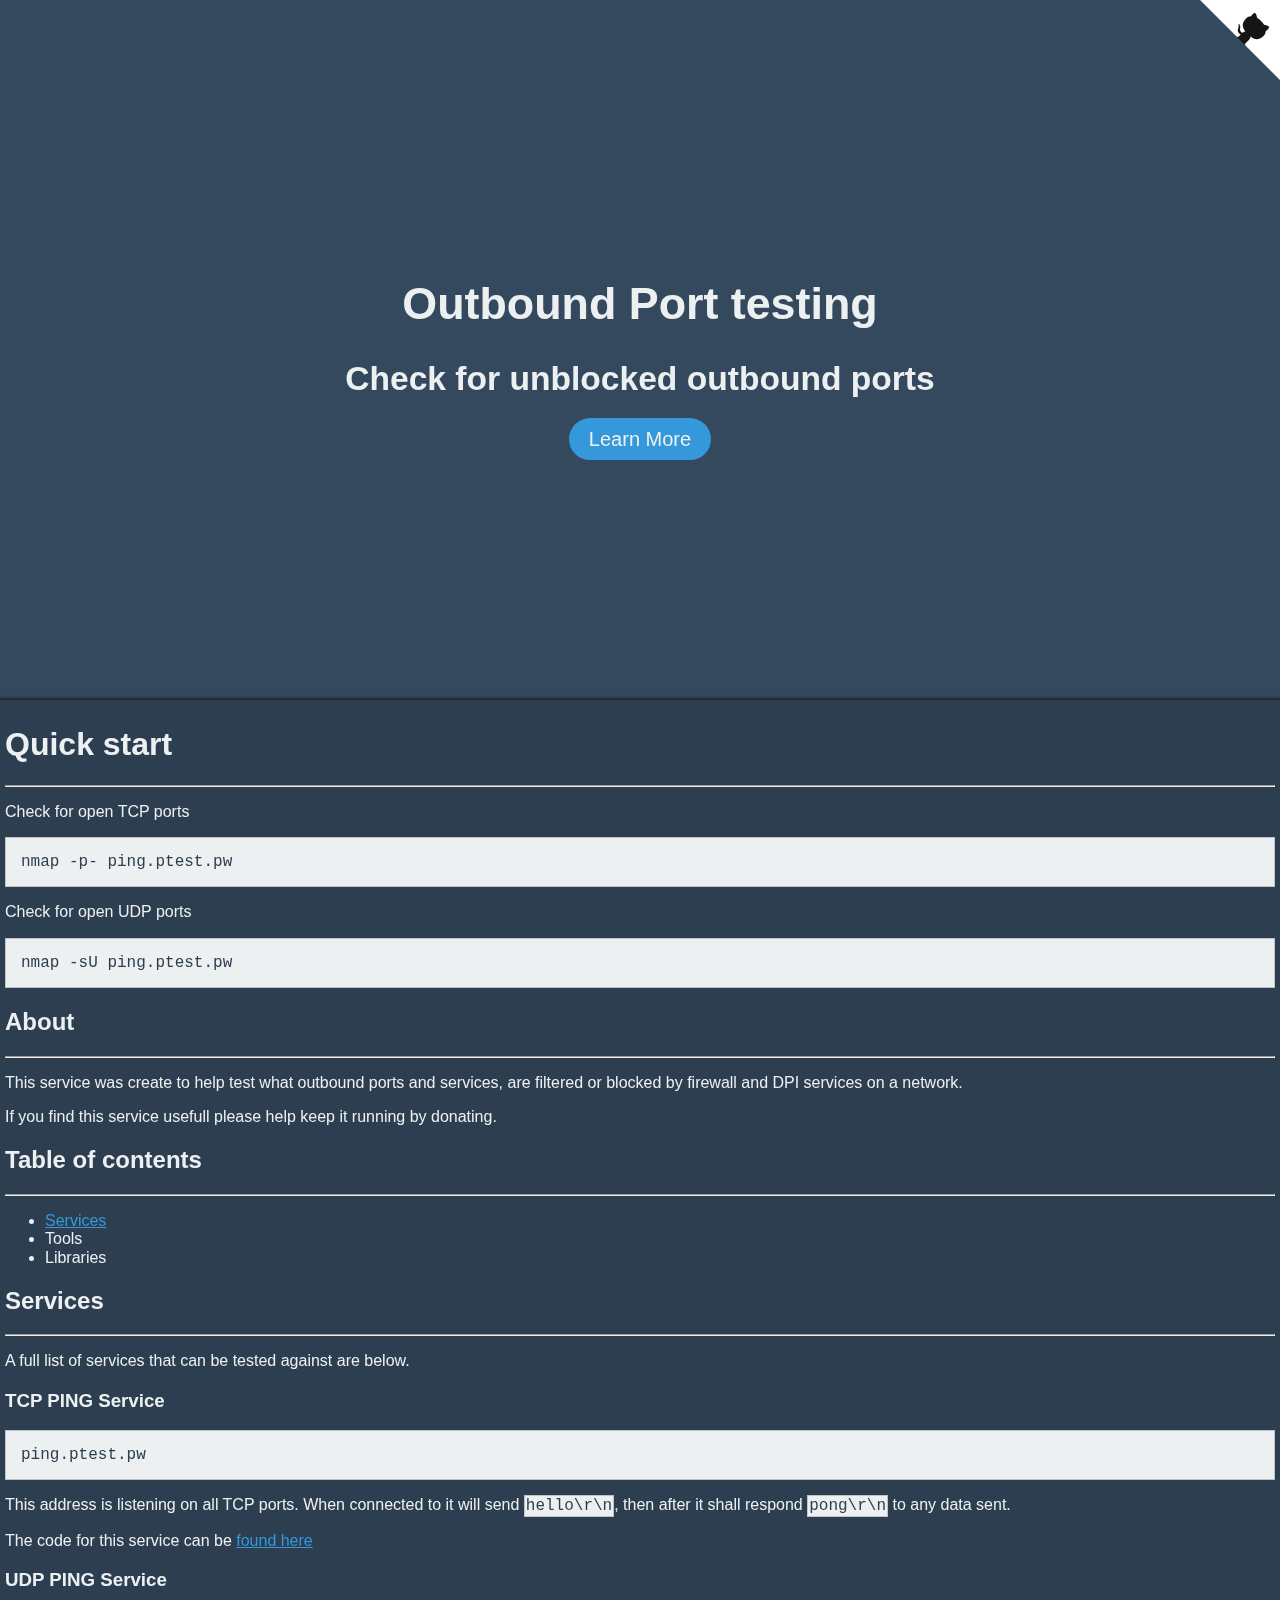
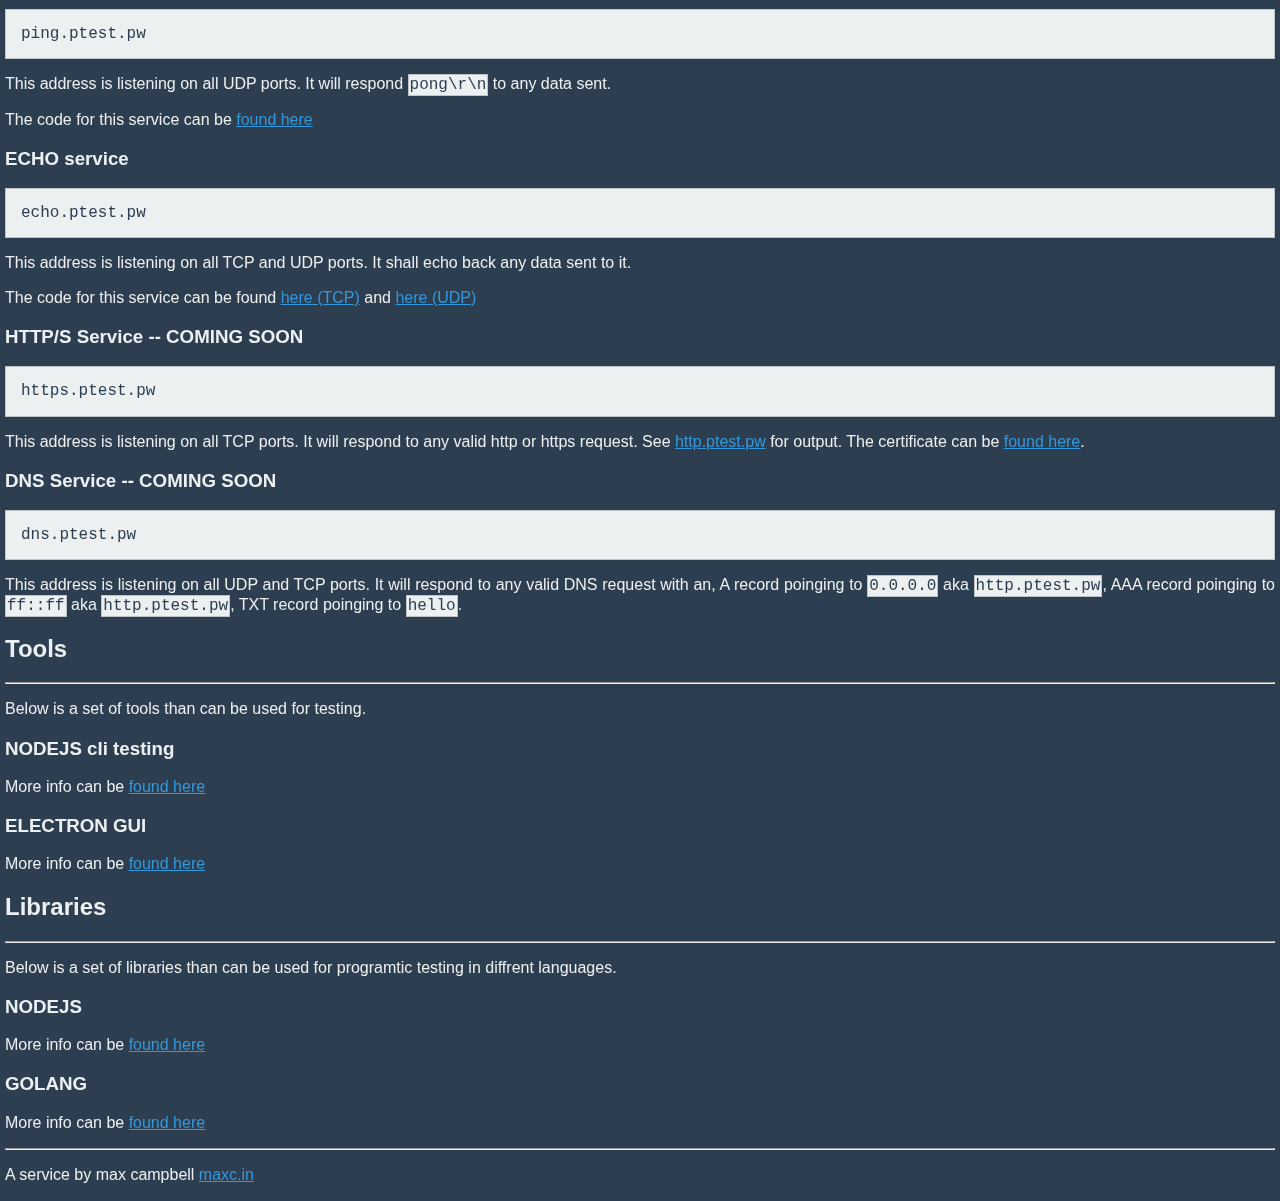
<file: index.html>
<!DOCTYPE html>
<html>
    <head>
        <meta charset="UTF-8">
        <link rel="stylesheet" type="text/css" href="normalize.css">        
        <link rel="stylesheet" type="text/css" href="index.css">
        <meta name="viewport" content="width=device-width, initial-scale=1">
        <meta name="description" content="This service was create to help test what outbound ports and services, are filtered or blocked by firewall and DPI services on a network.">
        <meta name="keywords" content="UDP,TCP,outbound,port,tester,testing">
        <meta name="author" content="Max Campbell">
        <title>Outbound Port testing</title>
    </head>
    <body>
        <a href="https://github.com/0m-ax/port-tester" class="github-corner" aria-label="View source on Github"><svg width="80" height="80" viewBox="0 0 250 250" style="fill:#fff; color:#151513; position: fixed; top: 0; border: 0; right: 0; z-index:-5;" aria-hidden="true"><path d="M0,0 L115,115 L130,115 L142,142 L250,250 L250,0 Z"></path><path d="M128.3,109.0 C113.8,99.7 119.0,89.6 119.0,89.6 C122.0,82.7 120.5,78.6 120.5,78.6 C119.2,72.0 123.4,76.3 123.4,76.3 C127.3,80.9 125.5,87.3 125.5,87.3 C122.9,97.6 130.6,101.9 134.4,103.2" fill="currentColor" style="transform-origin: 130px 106px;" class="octo-arm"></path><path d="M115.0,115.0 C114.9,115.1 118.7,116.5 119.8,115.4 L133.7,101.6 C136.9,99.2 139.9,98.4 142.2,98.6 C133.8,88.0 127.5,74.4 143.8,58.0 C148.5,53.4 154.0,51.2 159.7,51.0 C160.3,49.4 163.2,43.6 171.4,40.1 C171.4,40.1 176.1,42.5 178.8,56.2 C183.1,58.6 187.2,61.8 190.9,65.4 C194.5,69.0 197.7,73.2 200.1,77.6 C213.8,80.2 216.3,84.9 216.3,84.9 C212.7,93.1 206.9,96.0 205.4,96.6 C205.1,102.4 203.0,107.8 198.3,112.5 C181.9,128.9 168.3,122.5 157.7,114.1 C157.9,116.9 156.7,120.9 152.7,124.9 L141.0,136.5 C139.8,137.7 141.6,141.9 141.8,141.8 Z" fill="currentColor" class="octo-body"></path></svg></a><style>.github-corner:hover .octo-arm{animation:octocat-wave 560ms ease-in-out}@keyframes octocat-wave{0%,100%{transform:rotate(0)}20%,60%{transform:rotate(-25deg)}40%,80%{transform:rotate(10deg)}}@media (max-width:500px){.github-corner:hover .octo-arm{animation:none}.github-corner .octo-arm{animation:octocat-wave 560ms ease-in-out}}</style>
        <div class="header">
            <div class="text">
                <h1>Outbound Port testing</h1>
                <h2>Check for unblocked outbound ports</h2>
                <a class="btn slow" href="#main">Learn More</a>
            </div>
        </div>
        <div class="content" id="main">
            <div class="hold">
            <h1>Quick start</h1>
            <hr>
            <p>
            Check for open TCP ports
            </p>
            <pre>nmap -p- ping.ptest.pw</pre>
            <p>
            Check for open UDP ports
            </p>
            <pre>nmap -sU ping.ptest.pw</pre>
            <h2>About</h2>
            <hr>
            <p>
                This service was create to help test what outbound ports and services, are filtered or blocked by firewall and DPI services on a network.
            </p>
            <p>
            If you find this service usefull please help keep it running by donating.
                <script async="async" src="https://www.paypalobjects.com/js/external/paypal-button.min.js?merchant=MQ3V7MFGHWQ5L" 
                    data-button="donate" 
                    data-name="Port testing" 
                    data-quantity="1" 
                    data-amount="" 
                    data-currency="GBP" 
                    data-shipping="" 
                    data-tax=""
                ></script>
                </p>
            <h2>Table of contents</h2>
            <hr>
            <p>
                <ul>
                    <li><a href="#services">Services</a></li>
                    <li>Tools</li>
                    <li>Libraries</li>
                </ul>
            </p>
            <p>
            <h2 id="services">Services</h2>
            <hr>
            <p> A full list of services that can be tested against are below. </p>
            <h3>TCP PING Service</h3>
            <pre>ping.ptest.pw</pre>
            <p>
                This address is listening on all TCP ports. When connected to it will send <code>hello\r\n</code>, then after it shall respond <code>pong\r\n</code> to any data sent.
            </p>
           <p>
                The code for this service can be <a href="https://github.com/0m-ax/port-tester-ping-tcp">found here</a>
            </p>
            <h3>UDP PING Service</h3>
            <pre>ping.ptest.pw</pre>
            <p>
                This address is listening on all UDP ports. It will respond <code>pong\r\n</code> to any data sent.
            </p>
            <p>
                The code for this service can be <a href="https://github.com/0m-ax/port-tester-ping-udp">found here</a>
            </p>
            <h3>ECHO service</h3>
            <pre>echo.ptest.pw</pre>
            <p>
                This address is listening on all TCP and UDP ports. It shall echo back any data sent to it.
            </p>
           <p>
                The code for this service can be found <a href="https://github.com/0m-ax/port-tester-echo-tcp">here (TCP)</a> and <a href="https://github.com/0m-ax/port-tester-echo-udp">here (UDP)</a>
            </p>

            <h3>HTTP/S Service -- COMING SOON</h3>
            <pre>https.ptest.pw</pre>
            <p>
                This address is listening on all TCP ports. It will respond to any valid http or https request. See <a href="https://http.ptest.pw">http.ptest.pw</a> for output. The certificate can be <a href="#cert">found here</a>. 
            </p>
            <h3>DNS Service -- COMING SOON</h3>
            <pre>dns.ptest.pw</pre>
            <p>
                This address is listening on all UDP and TCP ports. It will respond to any valid DNS request with an, A record poinging to <code>0.0.0.0</code> aka <code>http.ptest.pw</code>, AAA record poinging to <code>ff::ff</code> aka <code>http.ptest.pw</code>, TXT record poinging to <code>hello</code>.
            </p>
            <h2>Tools</h2>
            <hr>
            <p>Below is a set of tools than can be used for testing.</p>
            <h3>NODEJS cli testing</h3>
            <p>More info can be <a href="#comingSoon">found here</a></h3>
            <h3>ELECTRON GUI</h3>
            <p>More info can be <a href="#comingSoon">found here</a></h3>
            <h2>Libraries</h2>
            <hr>
            <p>Below is a set of libraries than can be used for programtic testing in diffrent languages.</p>
            <h3>NODEJS</h3>
            <p>More info can be <a href="#comingSoon">found here</a></h3>
            <h3>GOLANG</h3>
            <p>More info can be <a href="#comingSoon">found here</a></h3>
            <hr>
            <p>
                A service by max campbell <a href="http://maxc.in">maxc.in</a>
            </p>
            </div>
        </div>
        <script src="https://ajax.googleapis.com/ajax/libs/jquery/3.1.1/jquery.min.js"></script>
        <script>
            $(document).on('click', '.slow', function(event){
                event.preventDefault();

                $('html, body').animate({
                    scrollTop: $( $.attr(this, 'href') ).offset().top
                }, 500);
            });
        </script>
    </body>
</html>
</file>
<file: index.css>
.header{
    font-size: 1.4em;
    height: 700px;
    background-color: #34495e;
    position: fixed;
    width: 100%;
    top:0px;
    z-index:-10;
    will-change: transform;
}
.text{
    width: 100%;
    text-align: center;
    margin: auto;
    text-align: center;
    vertical-align: middle;
    margin: 0;
    position: absolute;
    top: 50%;
    transform: translate(0%, -50%);
}
pre{
    border-style: solid;
    border-width:1px;
    border-color: #bdc3c7;
    background-color: #ecf0f1;
    color: #2c3e50;
    padding: 15px;
    display: block;
}
code{
    border-style: solid;
    border-width:1px;
    border-color: #bdc3c7;
    background-color: #ecf0f1;
    color: #2c3e50;
    padding: 1px;
}
body{
    color: #ecf0f1;
    background-color: #2c3e50;
}
a{
    color: #3498db;
}
.content{
    text-align: justify;
    min-height: 100vh;
    margin-top: 700px; 
    padding: 5px;
    z-index: 99;
    background-color: #2c3e50;
    box-shadow: 0px -2px 2px rgba(0,0,0,0.5);
}
.btn {
    -webkit-border-radius: 28;
    -moz-border-radius: 28;
    border-radius: 28px;
    font-family: Arial;
    color: #ecf0f1;
    font-size: 20px;
    background: #3498db;
    padding: 10px 20px 10px 20px;
    text-decoration: none;
}

.btn:hover {
    background: #2980b9;
    text-decoration: none;
}
@media (max-height: 700px) {
    .header{
    height: 100vh;
    }
    .content{
    margin-top: 100vh;
    } 
}
</file>
